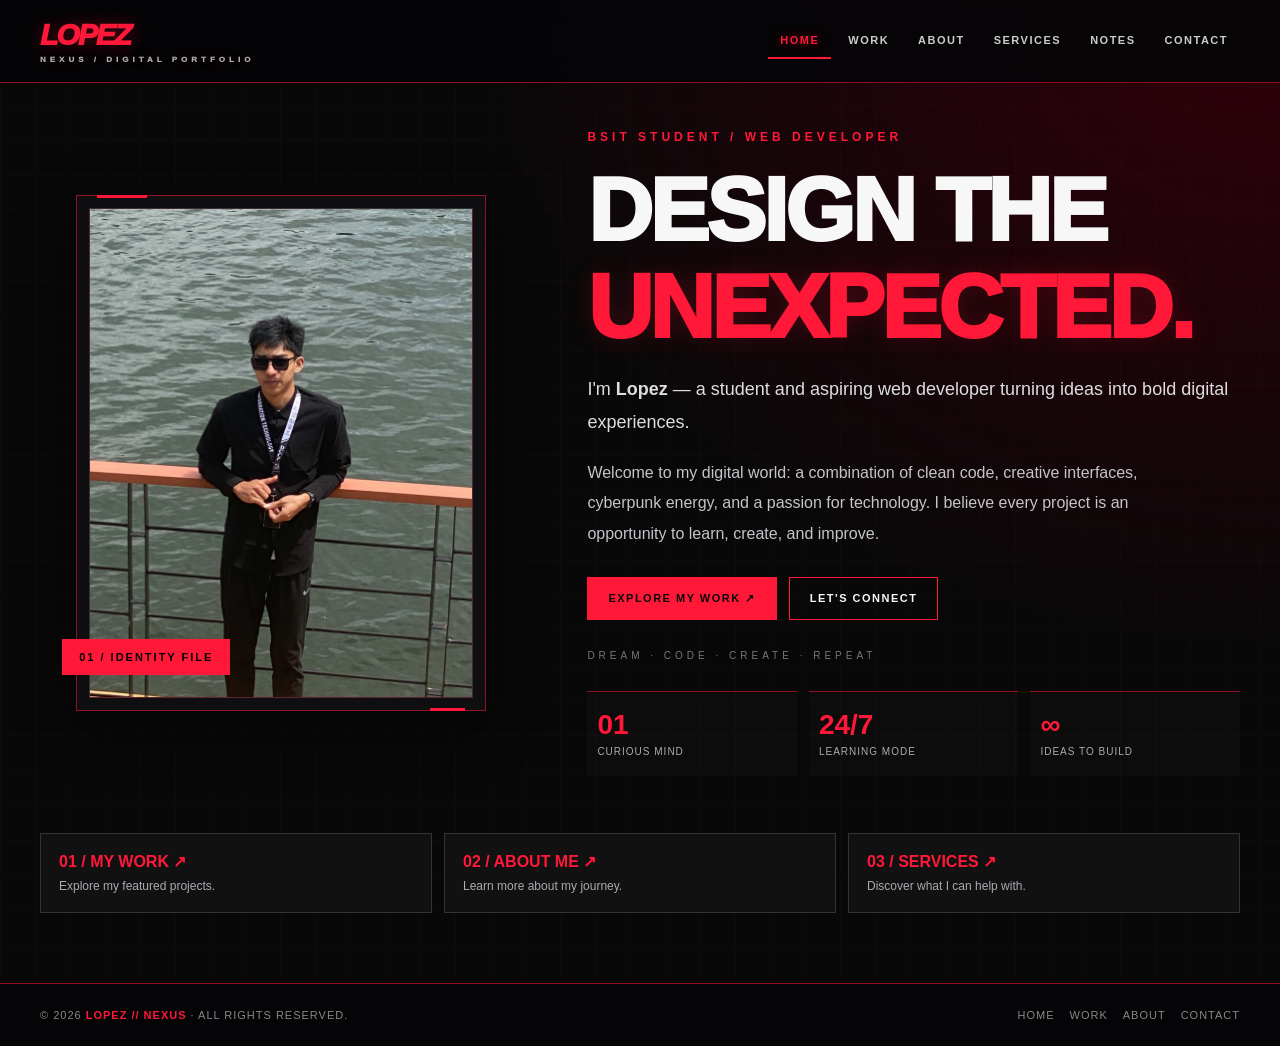
<file: portfolio.html>
<!DOCTYPE html>
<html lang="en">
<head>
<meta charset="UTF-8">
<meta name="viewport" content="width=device-width, initial-scale=1.0">
<meta name="theme-color" content="#080808">
<title>LOPEZ // NEXUS PORTFOLIO</title>

<style>
/* =====================================
   LOPEZ // NEXUS
   PURE HTML + CSS | NO JAVASCRIPT
===================================== */

:root {
    --red: #ff1838;
    --dark-red: #a50019;
    --black: #080808;
    --panel: #111115;
    --white: #f7f7f7;
    --gray: #aaaab3;
    --border: rgba(255, 24, 56, .55);
}

* {
    margin: 0;
    padding: 0;
    box-sizing: border-box;
}

html {
    scroll-behavior: smooth;
}

body {
    font-family: Arial, Helvetica, sans-serif;
    color: var(--white);
    background:
        linear-gradient(rgba(255,24,56,.035) 1px, transparent 1px),
        linear-gradient(90deg, rgba(255,24,56,.035) 1px, transparent 1px),
        radial-gradient(ellipse at top right, #31000a, transparent 45%),
        var(--black);
    background-size: 35px 35px, 35px 35px, auto, auto;
    min-height: 100vh;
    overflow-x: hidden;
}

a {
    color: inherit;
    text-decoration: none;
}

button, input, textarea {
    font: inherit;
}

/* HIDDEN PAGE CONTROLS */

.page-toggle {
    position: absolute;
    opacity: 0;
    pointer-events: none;
}

/* HEADER */

header {
    position: sticky;
    top: 0;
    z-index: 100;
    background: rgba(5,5,7,.92);
    backdrop-filter: blur(16px);
    border-bottom: 1px solid var(--border);
}

.header-inner {
    max-width: 1250px;
    min-height: 82px;
    margin: auto;
    padding: 12px 25px;
    display: flex;
    justify-content: space-between;
    align-items: center;
    gap: 25px;
}

.logo {
    color: var(--red);
    font-size: 30px;
    font-weight: 1000;
    font-style: italic;
    letter-spacing: -2px;
    text-shadow: 0 0 18px #ff183855;
    line-height: 1.1;
    white-space: nowrap;
}

.logo small {
    display: block;
    color: #aaa;
    font-size: 8px;
    font-style: normal;
    letter-spacing: 4px;
    margin-top: 5px;
}

nav {
    display: flex;
    flex-wrap: wrap;
    justify-content: flex-end;
    gap: 5px;
}

nav label {
    cursor: pointer;
    padding: 11px 12px;
    font-size: 11px;
    font-weight: bold;
    letter-spacing: 1.5px;
    color: #ccc;
    text-transform: uppercase;
    border-bottom: 2px solid transparent;
    transition: .3s;
}

nav label:hover {
    color: var(--red);
    border-bottom-color: var(--red);
}

/* ACTIVE NAVIGATION */

#home:checked ~ .app nav label[for="home"],
#work:checked ~ .app nav label[for="work"],
#about:checked ~ .app nav label[for="about"],
#services:checked ~ .app nav label[for="services"],
#notes:checked ~ .app nav label[for="notes"],
#contact:checked ~ .app nav label[for="contact"] {
    color: var(--red);
    border-bottom-color: var(--red);
    text-shadow: 0 0 12px #ff183877;
}

/* PAGE SYSTEM */

main {
    max-width: 1250px;
    margin: auto;
    padding: 45px 25px 70px;
}

.page {
    display: none;
    animation: pageEnter .5s ease both;
}

#home:checked ~ .app .home-page,
#work:checked ~ .app .work-page,
#about:checked ~ .app .about-page,
#services:checked ~ .app .services-page,
#notes:checked ~ .app .notes-page,
#contact:checked ~ .app .contact-page {
    display: block;
}

@keyframes pageEnter {
    from {
        opacity: 0;
        transform: translateY(15px);
    }
    to {
        opacity: 1;
        transform: translateY(0);
    }
}

@keyframes float {
    0%, 100% {
        transform: translateY(0) rotate(-1deg);
    }
    50% {
        transform: translateY(-13px) rotate(1deg);
    }
}

@keyframes pulse {
    0%, 100% {
        box-shadow: 0 0 8px #ff183822;
    }
    50% {
        box-shadow: 0 0 28px #ff183866;
    }
}

@keyframes scan {
    0% { transform: translateY(-100%); }
    100% { transform: translateY(400%); }
}

/* GENERAL DESIGN */

.eyebrow {
    color: var(--red);
    font-size: 12px;
    font-weight: bold;
    letter-spacing: 4px;
    text-transform: uppercase;
}

h1, h2, h3 {
    text-transform: uppercase;
    line-height: 1.08;
}

h1 {
    font-size: clamp(42px, 7vw, 90px);
    letter-spacing: -3px;
    font-weight: 1000;
}

h2 {
    font-size: clamp(30px, 5vw, 55px);
    letter-spacing: -1.5px;
}

h3 {
    font-size: 19px;
    letter-spacing: .5px;
}

.red {
    color: var(--red);
}

.muted {
    color: var(--gray);
}

.lead {
    color: #ddd;
    font-size: 18px;
    line-height: 1.8;
    max-width: 650px;
}

.section-title {
    margin-bottom: 35px;
}

.section-title p {
    margin-top: 12px;
    color: var(--gray);
    max-width: 650px;
    line-height: 1.8;
}

.panel {
    position: relative;
    background: rgba(16,16,20,.88);
    border: 1px solid var(--border);
    box-shadow: 0 15px 45px #0008;
}

.panel::before {
    content: "";
    position: absolute;
    top: -1px;
    left: 20px;
    width: 50px;
    height: 3px;
    background: var(--red);
}

.panel::after {
    content: "";
    position: absolute;
    bottom: -1px;
    right: 20px;
    width: 35px;
    height: 3px;
    background: var(--red);
}

.button-row {
    display: flex;
    flex-wrap: wrap;
    gap: 12px;
    margin-top: 28px;
}

.btn {
    display: inline-block;
    padding: 14px 20px;
    background: transparent;
    border: 1px solid var(--red);
    color: var(--white);
    font-size: 11px;
    font-weight: bold;
    letter-spacing: 1.5px;
    text-transform: uppercase;
    cursor: pointer;
    transition: .3s;
}

.btn.primary {
    background: var(--red);
    color: #080808;
}

.btn:hover {
    background: white;
    color: black;
    transform: translateY(-4px);
    box-shadow: 0 0 25px #ff183855;
}

/* HOME / HERO */

.hero {
    min-height: 650px;
    display: grid;
    grid-template-columns: .85fr 1.15fr;
    align-items: center;
    gap: 65px;
}

.portrait-wrap {
    max-width: 410px;
    width: 100%;
    margin: auto;
    padding: 12px;
    animation: float 5s ease-in-out infinite;
}

.portrait-wrap img {
    display: block;
    width: 100%;
    height: 490px;
    object-fit: cover;
    object-position: center;
    background: linear-gradient(145deg, #500010, #111);
    border: 1px solid #ffffff22;
}

.photo-caption {
    position: absolute;
    bottom: 35px;
    left: -15px;
    padding: 12px 17px;
    background: var(--red);
    color: black;
    font-size: 11px;
    font-weight: 900;
    letter-spacing: 2px;
}

.hero-copy h1 {
    margin: 18px 0;
}

.hero-copy .description {
    max-width: 600px;
    color: #c4c4cb;
    line-height: 1.9;
    margin-top: 20px;
}

.hero-copy .name {
    color: var(--red);
    text-shadow: 0 0 25px #ff183833;
}

.tagline {
    color: #777;
    font-size: 10px;
    letter-spacing: 4px;
    margin-top: 30px;
}

.stats {
    display: grid;
    grid-template-columns: repeat(3, 1fr);
    gap: 12px;
    margin-top: 30px;
}

.stat {
    border-top: 1px solid var(--border);
    padding: 17px 10px;
    background: #ffffff05;
}

.stat strong {
    display: block;
    color: var(--red);
    font-size: 28px;
}

.stat span {
    font-size: 10px;
    letter-spacing: 1px;
    color: var(--gray);
    text-transform: uppercase;
}

/* HOME QUICK ACCESS */

.quick-links {
    display: grid;
    grid-template-columns: repeat(3, 1fr);
    gap: 12px;
    margin-top: 55px;
}

.quick-links label {
    cursor: pointer;
    padding: 18px;
    border: 1px solid #333;
    background: #111;
    transition: .3s;
}

.quick-links label:hover {
    border-color: var(--red);
    transform: translateY(-5px);
}

.quick-links strong {
    display: block;
    color: var(--red);
    margin-bottom: 5px;
}

.quick-links span {
    font-size: 12px;
    color: var(--gray);
}

/* PROJECTS */

.project-grid {
    display: grid;
    grid-template-columns: repeat(3, minmax(0, 1fr));
    gap: 20px;
}

.project-card {
    padding: 14px;
    transition: .3s;
}

.project-card:hover {
    transform: translateY(-7px);
    border-color: var(--red);
    box-shadow: 0 12px 35px #ff183822;
}

.project-image {
    height: 180px;
    display: grid;
    place-items: center;
    text-align: center;
    margin-bottom: 20px;
    overflow: hidden;
    color: var(--red);
    font-size: 22px;
    font-weight: 1000;
    letter-spacing: 3px;
    background:
        radial-gradient(circle at 75% 20%, #ff183833, transparent 40%),
        linear-gradient(135deg, #39000b, #080808 70%);
    border: 1px solid #ff183844;
}

.project-card p {
    color: var(--gray);
    font-size: 13px;
    line-height: 1.8;
    margin-top: 12px;
}

.project-number {
    color: var(--red);
    font-size: 11px;
    letter-spacing: 2px;
    margin-bottom: 9px;
}

.tags {
    display: flex;
    flex-wrap: wrap;
    gap: 7px;
    margin-top: 16px;
}

.tag {
    border: 1px solid #393940;
    color: #ccc;
    font-size: 9px;
    letter-spacing: 1px;
    padding: 6px 8px;
}

/* ABOUT */

.two-columns {
    display: grid;
    grid-template-columns: 1fr 1fr;
    gap: 22px;
}

.content-box {
    padding: 32px;
}

.content-box p {
    color: var(--gray);
    line-height: 1.9;
    margin-top: 17px;
}

.line {
    height: 3px;
    width: 80px;
    background: var(--red);
    margin: 25px 0;
    box-shadow: 0 0 18px var(--red);
}

.timeline {
    display: grid;
    gap: 22px;
    margin-top: 30px;
}

.timeline-item {
    padding-left: 18px;
    border-left: 2px solid var(--red);
}

.timeline-item strong {
    display: block;
    margin-bottom: 6px;
}

.timeline-item span {
    color: var(--gray);
    font-size: 13px;
    line-height: 1.7;
}

/* SERVICES */

.service-list {
    display: grid;
    gap: 15px;
}

.service {
    display: grid;
    grid-template-columns: 65px 1fr 30px;
    gap: 20px;
    align-items: center;
    padding: 23px;
    transition: .3s;
}

.service:hover {
    border-color: var(--red);
    transform: translateX(5px);
}

.service-icon {
    width: 55px;
    height: 55px;
    display: grid;
    place-items: center;
    color: var(--red);
    border: 1px solid var(--red);
    font-size: 24px;
}

.service p {
    color: var(--gray);
    font-size: 13px;
    line-height: 1.8;
    margin-top: 8px;
}

.service-arrow {
    color: var(--red);
    font-size: 25px;
}

/* NOTES */

.notes-grid {
    display: grid;
    grid-template-columns: repeat(3, minmax(0, 1fr));
    gap: 20px;
}

.note {
    padding: 25px;
    min-height: 210px;
    transition: .3s;
}

.note:hover {
    transform: translateY(-5px);
    border-color: var(--red);
}

.note-number {
    color: var(--red);
    font-size: 11px;
    letter-spacing: 2px;
    margin-bottom: 24px;
}

.note p {
    color: var(--gray);
    font-size: 13px;
    line-height: 1.9;
    margin-top: 13px;
}

/* CONTACT */

.contact-grid {
    display: grid;
    grid-template-columns: .8fr 1.2fr;
    gap: 22px;
}

.contact-box {
    padding: 30px;
}

.contact-detail {
    padding: 17px 0;
    border-bottom: 1px solid #303036;
}

.contact-detail span {
    display: block;
    color: var(--red);
    font-size: 10px;
    letter-spacing: 2px;
    text-transform: uppercase;
}

.contact-detail strong {
    display: block;
    margin-top: 8px;
    overflow-wrap: anywhere;
}

.contact-form {
    display: grid;
    gap: 15px;
    margin-top: 20px;
}

.contact-form label {
    display: grid;
    gap: 8px;
    color: #ddd;
    font-size: 10px;
    letter-spacing: 1.5px;
    text-transform: uppercase;
}

.contact-form input,
.contact-form textarea {
    width: 100%;
    padding: 14px;
    color: white;
    background: #080808;
    border: 1px solid #393940;
    outline: none;
}

.contact-form input:focus,
.contact-form textarea:focus {
    border-color: var(--red);
}

.contact-form textarea {
    min-height: 140px;
    resize: vertical;
}

.form-note {
    color: #888;
    font-size: 11px;
    line-height: 1.7;
}

/* FOOTER */

footer {
    border-top: 1px solid var(--border);
    background: #050507;
}

.footer-inner {
    max-width: 1250px;
    margin: auto;
    padding: 25px;
    display: flex;
    justify-content: space-between;
    align-items: center;
    gap: 20px;
    color: #888;
    font-size: 11px;
    letter-spacing: 1px;
}

.footer-inner strong {
    color: var(--red);
}

.footer-nav {
    display: flex;
    gap: 15px;
    flex-wrap: wrap;
}

.footer-nav label {
    cursor: pointer;
}

.footer-nav label:hover {
    color: var(--red);
}

/* RESPONSIVE */

@media (max-width: 900px) {
    .header-inner {
        flex-direction: column;
        align-items: flex-start;
        gap: 12px;
    }

    nav {
        justify-content: flex-start;
    }

    nav label {
        padding: 9px;
        font-size: 10px;
    }

    .hero {
        grid-template-columns: 1fr;
        gap: 45px;
    }

    .portrait-wrap {
        width: min(100%, 360px);
    }

    .hero-copy {
        text-align: center;
    }

    .hero-copy .description {
        margin-left: auto;
        margin-right: auto;
    }

    .button-row {
        justify-content: center;
    }

    .project-grid,
    .notes-grid {
        grid-template-columns: repeat(2, minmax(0, 1fr));
    }

    .two-columns,
    .contact-grid {
        grid-template-columns: 1fr;
    }
}

@media (max-width: 560px) {
    main {
        padding: 35px 14px 50px;
    }

    .header-inner {
        padding: 15px;
    }

    nav {
        gap: 0;
    }

    nav label {
        padding: 8px 7px;
        letter-spacing: .7px;
        font-size: 9px;
    }

    h1 {
        font-size: 43px;
        letter-spacing: -1.5px;
    }

    .portrait-wrap img {
        height: 400px;
    }

    .project-grid,
    .notes-grid,
    .quick-links,
    .stats {
        grid-template-columns: 1fr;
    }

    .service {
        grid-template-columns: 45px 1fr;
        gap: 13px;
        padding: 17px;
    }

    .service-icon {
        width: 42px;
        height: 42px;
        font-size: 19px;
    }

    .service-arrow {
        display: none;
    }

    .content-box,
    .contact-box {
        padding: 22px;
    }

    .footer-inner {
        flex-direction: column;
        align-items: flex-start;
    }
}

@media (prefers-reduced-motion: reduce) {
    *, *::before, *::after {
        animation: none !important;
        scroll-behavior: auto !important;
        transition: none !important;
    }
}
</style>
</head>

<body>

<!-- CSS-only page controls -->
<input class="page-toggle" type="radio" name="page" id="home" checked>
<input class="page-toggle" type="radio" name="page" id="work">
<input class="page-toggle" type="radio" name="page" id="about">
<input class="page-toggle" type="radio" name="page" id="services">
<input class="page-toggle" type="radio" name="page" id="notes">
<input class="page-toggle" type="radio" name="page" id="contact">

<div class="app">

<!-- HEADER -->
<header>
    <div class="header-inner">
        <a class="logo" href="#home" onclick="return false;">
            LOPEZ
            <small>NEXUS / DIGITAL PORTFOLIO</small>
        </a>

        <nav aria-label="Main navigation">
            <label for="home">Home</label>
            <label for="work">Work</label>
            <label for="about">About</label>
            <label for="services">Services</label>
            <label for="notes">Notes</label>
            <label for="contact">Contact</label>
        </nav>
    </div>
</header>

<main>

<!-- =================================
     PAGE 1: HOME
================================= -->
<section class="page home-page">
    <div class="hero">

        <!-- YOUR PICTURE APPEARS FIRST -->
        <div class="portrait-wrap panel">
            <img src="lopez.jpg" alt="Lopez profile picture">
            <span class="photo-caption">01 / IDENTITY FILE</span>
        </div>

        <div class="hero-copy">
            <p class="eyebrow">BSIT STUDENT / WEB DEVELOPER</p>

            <h1>
                DESIGN THE<br>
                <span class="name">UNEXPECTED.</span>
            </h1>

            <p class="lead">
                I'm <strong>Lopez</strong> — a student and aspiring web
                developer turning ideas into bold digital experiences.
            </p>

            <p class="description">
                Welcome to my digital world: a combination of clean code,
                creative interfaces, cyberpunk energy, and a passion for
                technology. I believe every project is an opportunity to
                learn, create, and improve.
            </p>

            <div class="button-row">
                <label for="work" class="btn primary">Explore My Work ↗</label>
                <label for="contact" class="btn">Let's Connect</label>
            </div>

            <p class="tagline">DREAM · CODE · CREATE · REPEAT</p>

            <div class="stats">
                <div class="stat">
                    <strong>01</strong>
                    <span>Curious Mind</span>
                </div>
                <div class="stat">
                    <strong>24/7</strong>
                    <span>Learning Mode</span>
                </div>
                <div class="stat">
                    <strong>∞</strong>
                    <span>Ideas to Build</span>
                </div>
            </div>
        </div>
    </div>

    <div class="quick-links">
        <label for="work">
            <strong>01 / MY WORK ↗</strong>
            <span>Explore my featured projects.</span>
        </label>
        <label for="about">
            <strong>02 / ABOUT ME ↗</strong>
            <span>Learn more about my journey.</span>
        </label>
        <label for="services">
            <strong>03 / SERVICES ↗</strong>
            <span>Discover what I can help with.</span>
        </label>
    </div>
</section>

<!-- =================================
     PAGE 2: WORK
================================= -->
<section class="page work-page">
    <div class="section-title">
        <p class="eyebrow">Selected projects / 001—006</p>
        <h1>THE <span class="red">WORK.</span></h1>
        <p>
            A collection of my web development concepts, school projects,
            database designs, and information system studies.
        </p>
    </div>

    <div class="project-grid">

        <article class="project-card panel">
            <div class="project-image">REDLINE</div>
            <div class="project-number">PROJECT / 001</div>
            <h3>REDLINE Store</h3>
            <p>
                A streetwear storefront concept featuring bold colors,
                product cards, and a modern shopping interface.
            </p>
            <div class="tags">
                <span class="tag">HTML</span>
                <span class="tag">CSS</span>
                <span class="tag">WEB DESIGN</span>
            </div>
        </article>

        <article class="project-card panel">
            <div class="project-image">NEXUS_01</div>
            <div class="project-number">PROJECT / 002</div>
            <h3>Cyberpunk Portfolio</h3>
            <p>
                A futuristic portfolio with responsive layouts,
                red neon accents, and CSS animations.
            </p>
            <div class="tags">
                <span class="tag">PORTFOLIO</span>
                <span class="tag">UI DESIGN</span>
            </div>
        </article>

        <article class="project-card panel">
            <div class="project-image">HEART STUDIO</div>
            <div class="project-number">PROJECT / 003</div>
            <h3>Heart Studio MIS</h3>
            <p>
                An information system concept for inventory monitoring
                and document management in a printing shop.
            </p>
            <div class="tags">
                <span class="tag">MIS</span>
                <span class="tag">CASE STUDY</span>
            </div>
        </article>

        <article class="project-card panel">
            <div class="project-image">PEOPLE'S WATER</div>
            <div class="project-number">PROJECT / 004</div>
            <h3>People's Water</h3>
            <p>
                A proposed information system for sales, inventory,
                customer transactions, and water delivery operations.
            </p>
            <div class="tags">
                <span class="tag">SYSTEM ANALYSIS</span>
                <span class="tag">MIS</span>
            </div>
        </article>

        <article class="project-card panel">
            <div class="project-image">LIBRARY_SYS</div>
            <div class="project-number">PROJECT / 005</div>
            <h3>Library Reservation</h3>
            <p>
                A database and interface concept for organizing
                library items, reservations, and transaction records.
            </p>
            <div class="tags">
                <span class="tag">DATABASE</span>
                <span class="tag">ERD</span>
            </div>
        </article>

        <article class="project-card panel">
            <div class="project-image">RENT // SELL</div>
            <div class="project-number">PROJECT / 006</div>
            <h3>Computer Rentals & Sales</h3>
            <p>
                A database design concept for customers, equipment,
                rental transactions, and sales.
            </p>
            <div class="tags">
                <span class="tag">SQL</span>
                <span class="tag">ERD</span>
            </div>
        </article>

    </div>

    <div class="button-row">
        <label for="contact" class="btn primary">Discuss a Project ↗</label>
    </div>
</section>

<!-- =================================
     PAGE 3: ABOUT
================================= -->
<section class="page about-page">
    <div class="section-title">
        <p class="eyebrow">Behind the screen</p>
        <h1>ABOUT <span class="red">LOPEZ.</span></h1>
        <p>
            Student today. Builder in progress. Always curious about
            what technology can make possible.
        </p>
    </div>

    <div class="two-columns">
        <article class="content-box panel">
            <p class="eyebrow">01 / MY STORY</p>
            <h2>LEARNING BY <span class="red">BUILDING.</span></h2>
            <div class="line"></div>

            <p>
                I'm Lopez, a BSIT student interested in web development,
                user interface design, and practical information systems.
            </p>

            <p>
                I enjoy transforming concepts into organized interfaces
                and learning how design, structure, and technology work
                together.
            </p>

            <p>
                I'm still developing my skills, and every project gives
                me another opportunity to experiment, solve problems,
                and improve.
            </p>

            <div class="tags">
                <span class="tag">WEB DEVELOPMENT</span>
                <span class="tag">HTML + CSS</span>
                <span class="tag">UI DESIGN</span>
                <span class="tag">IT STUDENT</span>
            </div>
        </article>

        <article class="content-box panel">
            <p class="eyebrow">02 / MY DIRECTION</p>
            <h2>MY <span class="red">JOURNEY.</span></h2>

            <div class="timeline">
                <div class="timeline-item">
                    <strong>Web Development</strong>
                    <span>
                        Building structured, responsive websites using
                        HTML and CSS.
                    </span>
                </div>

                <div class="timeline-item">
                    <strong>UI / UX Design</strong>
                    <span>
                        Exploring layouts and visual styles that help
                        users navigate websites easily.
                    </span>
                </div>

                <div class="timeline-item">
                    <strong>Information Systems</strong>
                    <span>
                        Learning how digital systems can improve
                        business processes and information management.
                    </span>
                </div>

                <div class="timeline-item">
                    <strong>Continuous Learning</strong>
                    <span>
                        Practicing new techniques, reviewing feedback,
                        and improving my work.
                    </span>
                </div>
            </div>
        </article>
    </div>
</section>

<!-- =================================
     PAGE 4: SERVICES
================================= -->
<section class="page services-page">
    <div class="section-title">
        <p class="eyebrow">What I can help with</p>
        <h1>MY <span class="red">SERVICES.</span></h1>
        <p>
            Creative and technical work focused on organized layouts,
            visual consistency, and practical website design.
        </p>
    </div>

    <div class="service-list">

        <article class="service panel">
            <div class="service-icon">&lt;/&gt;</div>
            <div>
                <h3>Basic Website Development</h3>
                <p>
                    Responsive multi-page websites built with semantic
                    HTML and custom CSS.
                </p>
            </div>
            <span class="service-arrow">↗</span>
        </article>

        <article class="service panel">
            <div class="service-icon">◈</div>
            <div>
                <h3>UI Layout and Styling</h3>
                <p>
                    Page layouts, color systems, navigation, typography,
                    cards, and consistent visual styling.
                </p>
            </div>
            <span class="service-arrow">↗</span>
        </article>

        <article class="service panel">
            <div class="service-icon">▤</div>
            <div>
                <h3>Portfolio and Landing Pages</h3>
                <p>
                    Personal websites and landing pages with custom
                    themes, sections, and responsive designs.
                </p>
            </div>
            <span class="service-arrow">↗</span>
        </article>

        <article class="service panel">
            <div class="service-icon">⌬</div>
            <div>
                <h3>IT Project Documentation</h3>
                <p>
                    Help organizing system concepts, project descriptions,
                    and database diagram layouts for school projects.
                </p>
            </div>
            <span class="service-arrow">↗</span>
        </article>

        <article class="service panel">
            <div class="service-icon">◎</div>
            <div>
                <h3>Website Refresh</h3>
                <p>
                    Improving the appearance, readability, and
                    organization of existing static web pages.
                </p>
            </div>
            <span class="service-arrow">↗</span>
        </article>

    </div>

    <div class="button-row">
        <label for="contact" class="btn primary">Let's Work Together ↗</label>
    </div>
</section>

<!-- =================================
     PAGE 5: NOTES
================================= -->
<section class="page notes-page">
    <div class="section-title">
        <p class="eyebrow">Ideas in progress</p>
        <h1>FIELD <span class="red">NOTES.</span></h1>
        <p>
            Small reminders, lessons, and thoughts collected while
            learning to design and build.
        </p>
    </div>

    <div class="notes-grid">

        <article class="note panel">
            <div class="note-number">NOTE / 001</div>
            <h3>Keep Going</h3>
            <p>
                Progress can be slow, but small steps still move
                a project forward. Finish, review, and improve.
            </p>
        </article>

        <article class="note panel">
            <div class="note-number">NOTE / 002</div>
            <h3>Better Code</h3>
            <p>
                Clean code is not only about appearance. It should
                be readable, organized, and easier to maintain.
            </p>
        </article>

        <article class="note panel">
            <div class="note-number">NOTE / 003</div>
            <h3>Design with Purpose</h3>
            <p>
                Visual effects should support the experience rather
                than distract users from the important information.
            </p>
        </article>

        <article class="note panel">
            <div class="note-number">NOTE / 004</div>
            <h3>Build, Then Refine</h3>
            <p>
                A first version is a starting point. Test different
                screens and treat every issue as useful feedback.
            </p>
        </article>

        <article class="note panel">
            <div class="note-number">NOTE / 005</div>
            <h3>Stay Curious</h3>
            <p>
                Keep asking questions, exploring ideas, and
                practicing the fundamentals of technology.
            </p>
        </article>

        <article class="note panel">
            <div class="note-number">NOTE / 006</div>
            <h3>Dream Bigger</h3>
            <p>
                Your current skill level is not your final
                destination. Every project can teach you something new.
            </p>
        </article>

    </div>
</section>

<!-- =================================
     PAGE 6: CONTACT
================================= -->
<section class="page contact-page">
    <div class="section-title">
        <p class="eyebrow">Open channel / 006</p>
        <h1>LET'S <span class="red">TALK.</span></h1>
        <p>
            Have a project idea, school collaboration, or opportunity?
            Let's connect and start a conversation.
        </p>
    </div>

    <div class="contact-grid">

        <article class="contact-box panel">
            <p class="eyebrow">CONTACT DETAILS</p>
            <h2>START A <span class="red">CONVERSATION.</span></h2>
            <div class="line"></div>

            <div class="contact-detail">
                <span>Email</span>
                <strong>your-email@example.com</strong>
            </div>

            <div class="contact-detail">
                <span>Location</span>
                <strong>Baguio City, Philippines</strong>
            </div>

            <div class="contact-detail">
                <span>Availability</span>
                <strong>Open to Learning and Collaboration</strong>
            </div>

            <p class="form-note" style="margin-top:20px">
                Replace the sample email and contact details with your
                actual information before publishing.
            </p>
        </article>

        <article class="contact-box panel">
            <p class="eyebrow">MESSAGE TERMINAL</p>
            <h2>SEND A <span class="red">MESSAGE.</span></h2>

            <!-- HTML-only form; opens the visitor's email application -->
            <form class="contact-form"
                  action="mailto:your-email@example.com"
                  method="post"
                  enctype="text/plain">

                <label>
                    Your Name
                    <input type="text" name="Name"
                           placeholder="Enter your name" required>
                </label>

                <label>
                    Your Email
                    <input type="email" name="Email"
                           placeholder="you@example.com" required>
                </label>

                <label>
                    Subject
                    <input type="text" name="Subject"
                           placeholder="What's this about?" required>
                </label>

                <label>
                    Message
                    <textarea name="Message"
                              placeholder="Write your message..."
                              required></textarea>
                </label>

                <button type="submit" class="btn primary">
                    Send Message ↗
                </button>

                <p class="form-note">
                    This HTML-only form relies on the visitor's default
                    email app. Direct online submissions require a
                    backend or form service.
                </p>
            </form>
        </article>

    </div>
</section>

</main>

<!-- FOOTER -->
<footer>
    <div class="footer-inner">
        <p>© 2026 <strong>LOPEZ // NEXUS</strong> · ALL RIGHTS RESERVED.</p>

        <div class="footer-nav">
            <label for="home">HOME</label>
            <label for="work">WORK</label>
            <label for="about">ABOUT</label>
            <label for="contact">CONTACT</label>
        </div>
    </div>
</footer>

</div>
</body>
</html>
</file>
